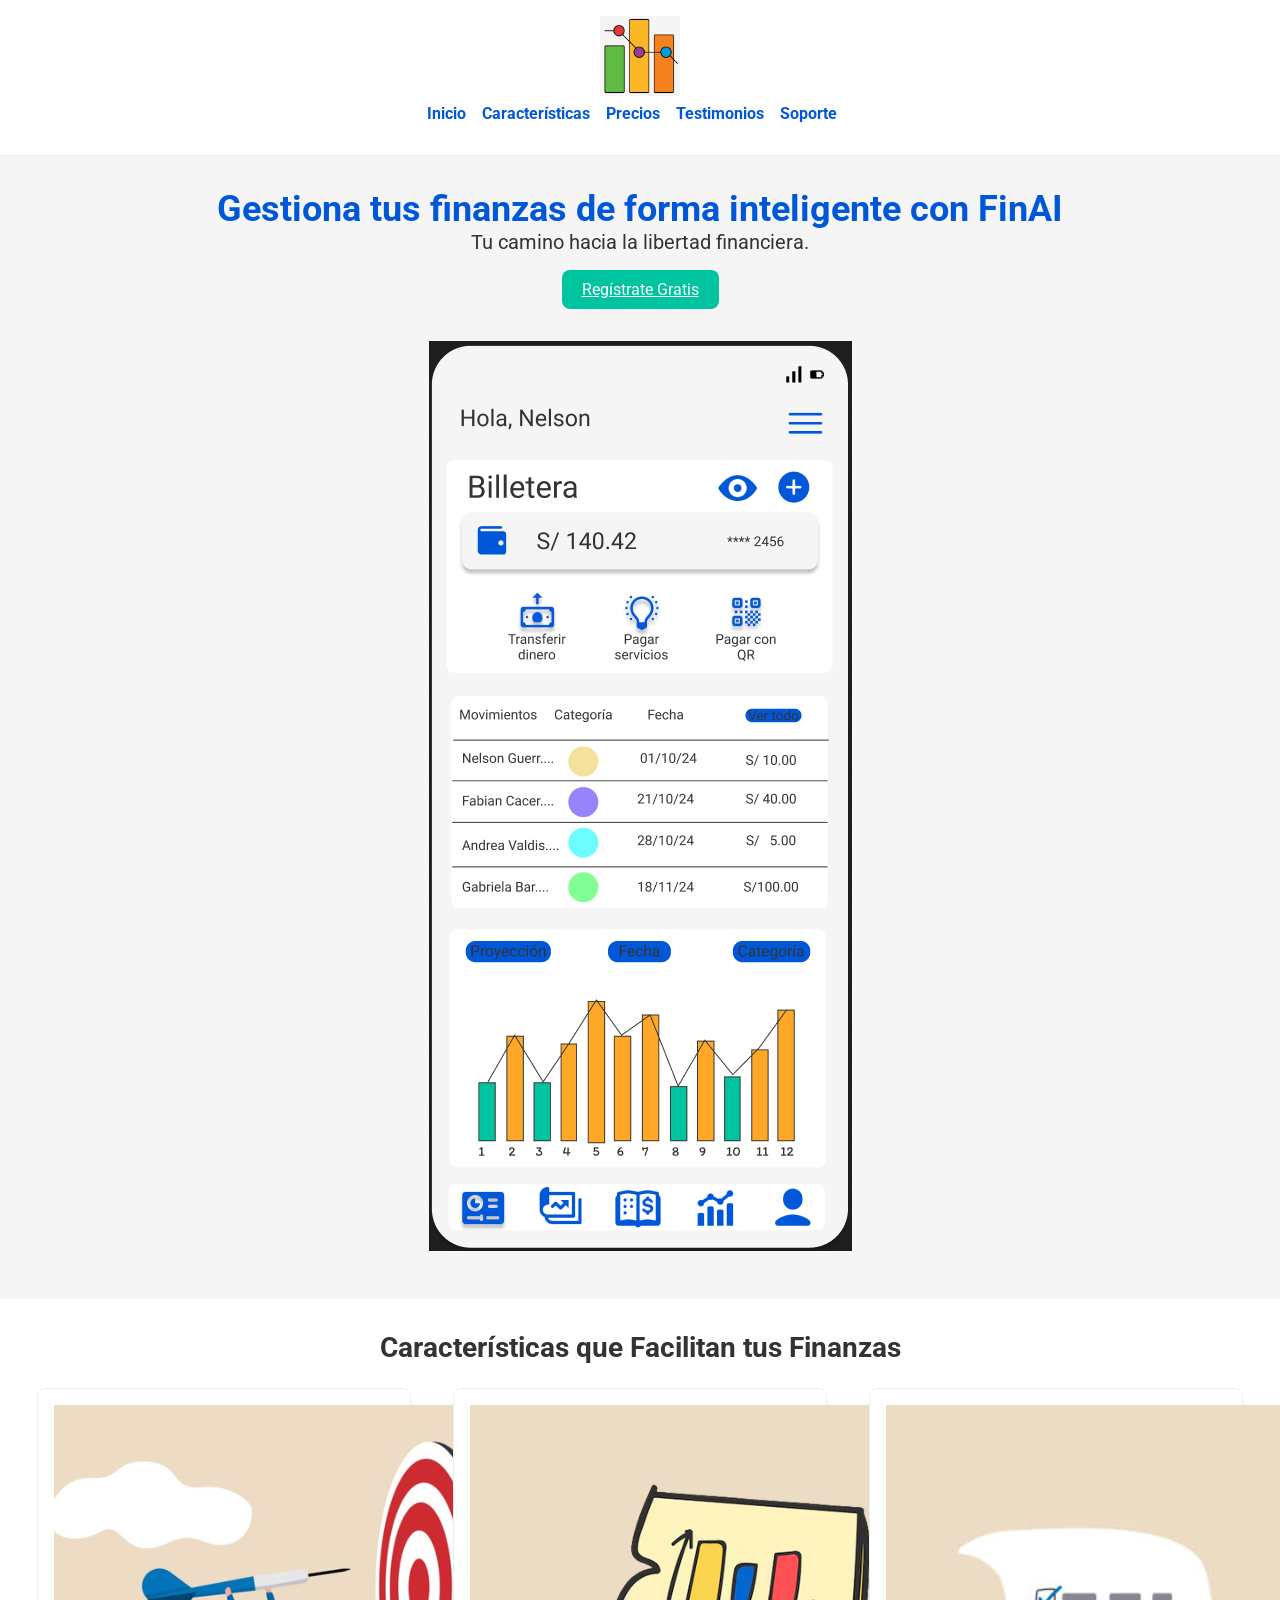
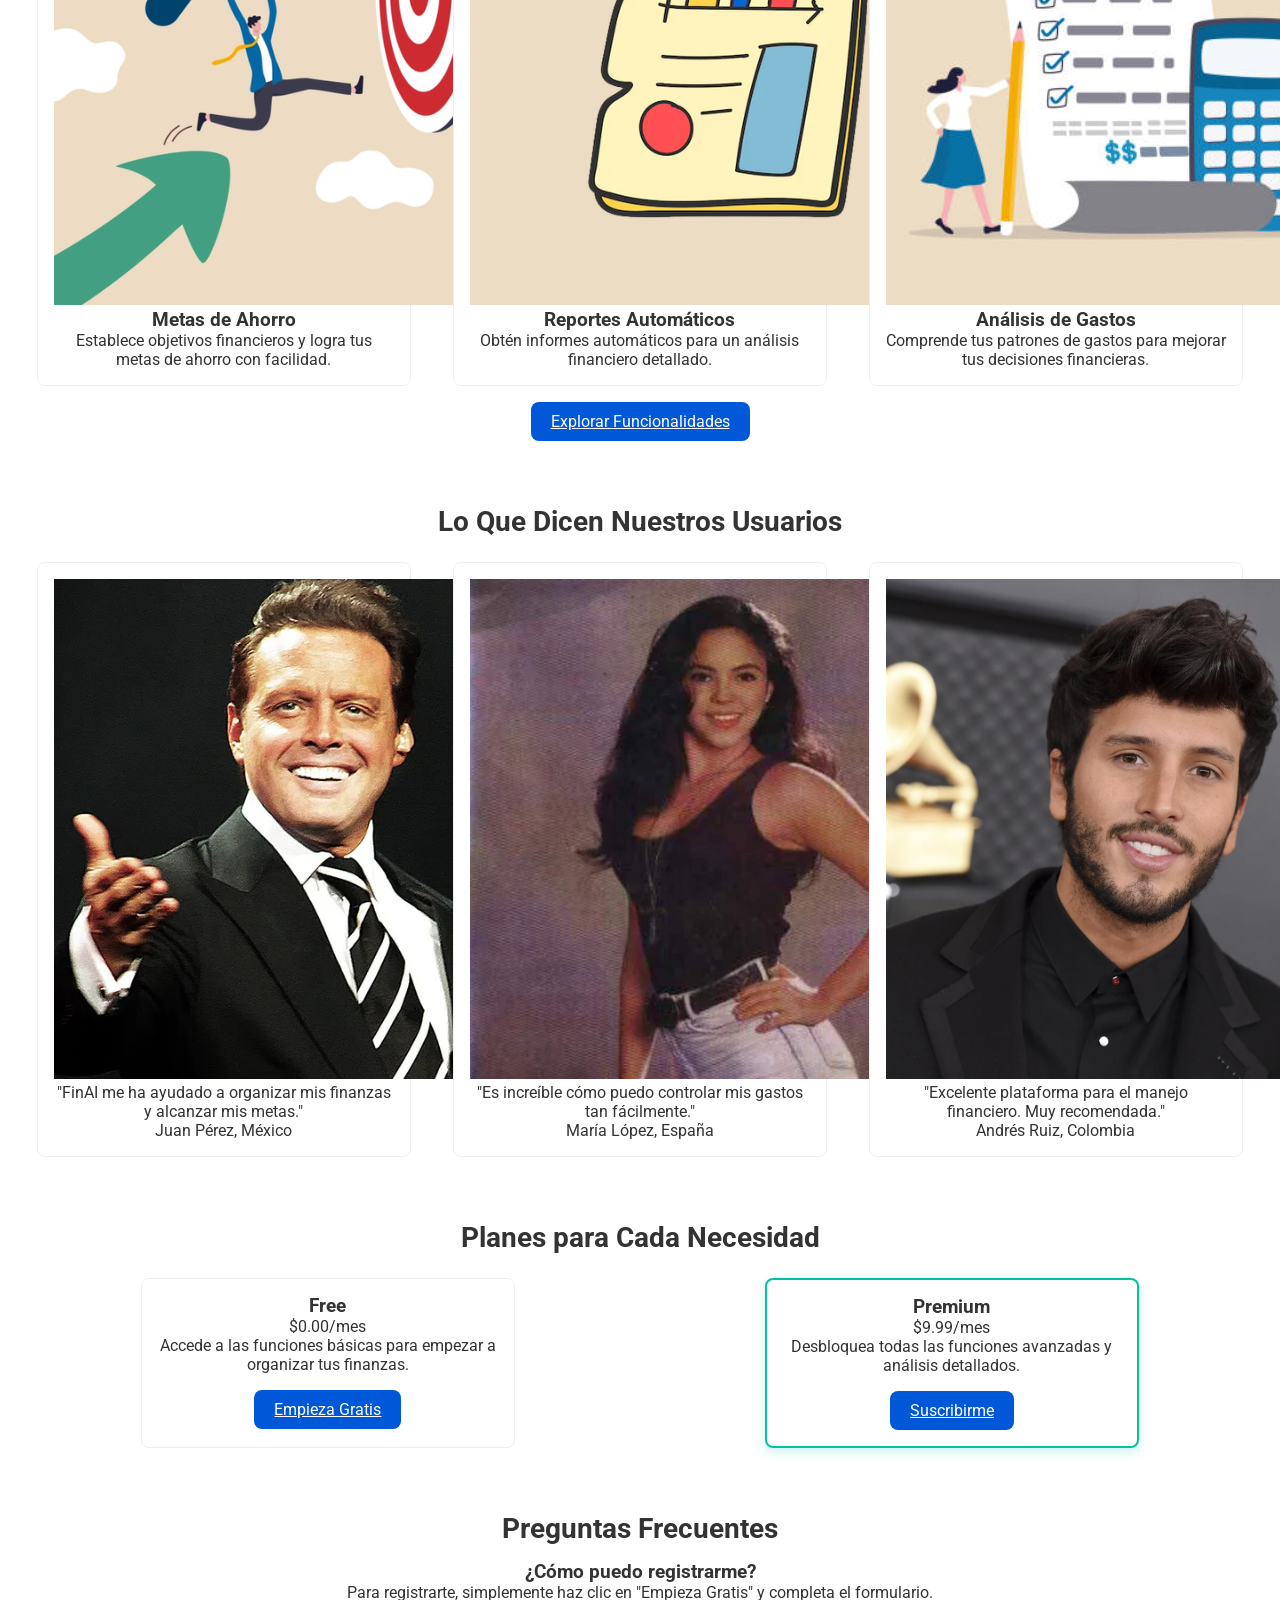
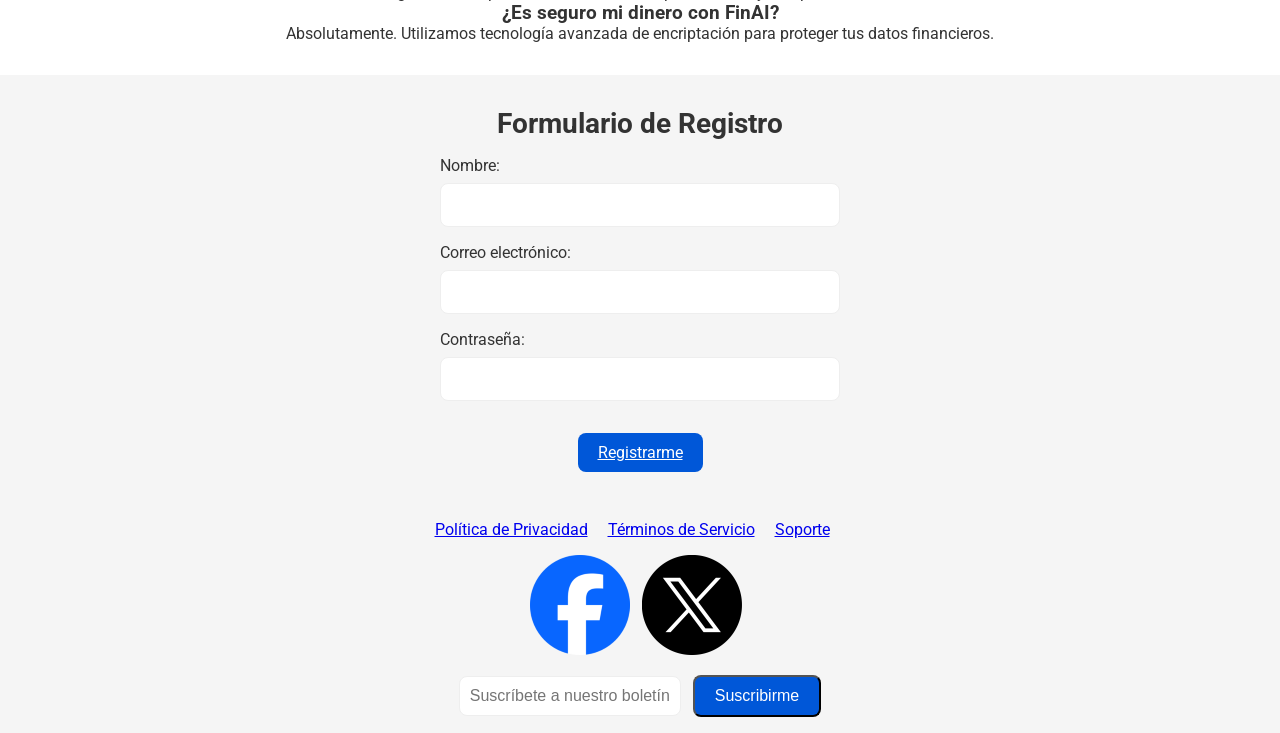
<file: index.html>
<!DOCTYPE html>
<html lang="es">
<head>
    <meta charset="UTF-8">
    <meta name="viewport" content="width=device-width, initial-scale=1.0">
    <title>FinAI - Tu camino hacia la libertad financiera</title>
    <link rel="stylesheet" href="styles.css">
    <link href="https://fonts.googleapis.com/css2?family=Roboto:wght@400;700&display=swap" rel="stylesheet">
</head>
<body>
    <!-- Header -->
    <header>
        <div class="container">
            <img src="Imagenes/logo.png" alt="FinAI Logo" class="logo">
            <nav>
                <ul>
                    <li><a href="#inicio">Inicio</a></li>
                    <li><a href="#caracteristicas">Características</a></li>
                    <li><a href="#precios">Precios</a></li>
                    <li><a href="#testimonios">Testimonios</a></li>
                    <li><a href="#soporte">Soporte</a></li>
                </ul>
            </nav>
        </div>
    </header>

    <!-- Hero Section -->
    <section id="inicio" class="hero">
        <h1>Gestiona tus finanzas de forma inteligente con FinAI</h1>
        <p>Tu camino hacia la libertad financiera.</p>
        <a href="#registro-formulario" class="cta-button secondary">Regístrate Gratis</a>
        <img src="Imagenes/app-preview.png" alt="FinAI App Preview">
    </section>

    <!-- Features Section -->
    <section id="caracteristicas" class="features">
        <h2>Características que Facilitan tus Finanzas</h2>
        <div class="feature-blocks">
            <div class="feature">
                <img src="Imagenes/icon-goals.png" alt="Metas de Ahorro">
                <h3>Metas de Ahorro</h3>
                <p>Establece objetivos financieros y logra tus metas de ahorro con facilidad.</p>
            </div>
            <div class="feature">
                <img src="Imagenes/icon-reports.png" alt="Reportes Automáticos">
                <h3>Reportes Automáticos</h3>
                <p>Obtén informes automáticos para un análisis financiero detallado.</p>
            </div>
            <div class="feature">
                <img src="Imagenes/icon-analysis.png" alt="Análisis de Gastos">
                <h3>Análisis de Gastos</h3>
                <p>Comprende tus patrones de gastos para mejorar tus decisiones financieras.</p>
            </div>
        </div>
        <a href="#" class="cta-button primary">Explorar Funcionalidades</a>
    </section>

    <!-- Testimonials Section -->
    <section id="testimonios" class="testimonials">
        <h2>Lo Que Dicen Nuestros Usuarios</h2>
        <div class="testimonial-cards">
            <div class="testimonial">
                <img src="Imagenes/user1.png" alt="Usuario 1">
                <p>"FinAI me ha ayudado a organizar mis finanzas y alcanzar mis metas."</p>
                <span>Juan Pérez, México</span>
            </div>
            <div class="testimonial">
                <img src="Imagenes/user2.png" alt="Usuario 2">
                <p>"Es increíble cómo puedo controlar mis gastos tan fácilmente."</p>
                <span>María López, España</span>
            </div>
            <div class="testimonial">
                <img src="Imagenes/user3.png" alt="Usuario 3">
                <p>"Excelente plataforma para el manejo financiero. Muy recomendada."</p>
                <span>Andrés Ruiz, Colombia</span>
            </div>
        </div>
    </section>

    <!-- Pricing Section -->
    <section id="precios" class="pricing">
        <h2>Planes para Cada Necesidad</h2>
        <div class="plans">
            <div class="plan">
                <h3>Free</h3>
                <p>$0.00/mes</p>
                <p>Accede a las funciones básicas para empezar a organizar tus finanzas.</p>
                <a href="#" class="cta-button primary">Empieza Gratis</a>
            </div>
            <div class="plan featured">
                <h3>Premium</h3>
                <p>$9.99/mes</p>
                <p>Desbloquea todas las funciones avanzadas y análisis detallados.</p>
                <a href="#" class="cta-button primary">Suscribirme</a>
            </div>
        </div>
    </section>

    <!-- FAQ Section -->
    <section id="soporte" class="faq">
        <h2>Preguntas Frecuentes</h2>
        <div class="faq-item">
            <h3>¿Cómo puedo registrarme?</h3>
            <p>Para registrarte, simplemente haz clic en "Empieza Gratis" y completa el formulario.</p>
        </div>
        <div class="faq-item">
            <h3>¿Es seguro mi dinero con FinAI?</h3>
            <p>Absolutamente. Utilizamos tecnología avanzada de encriptación para proteger tus datos financieros.</p>
        </div>
    </section>

    <!-- Registro Section -->
    <section id="registro-formulario">
        <h2>Formulario de Registro</h2>
        <form>
            <label for="nombre">Nombre:</label>
            <input type="text" id="nombre" name="nombre" required>

            <label for="email">Correo electrónico:</label>
            <input type="email" id="email" name="email" required>

            <label for="contraseña">Contraseña:</label>
            <input type="password" id="contraseña" name="contraseña" required>

            <a href="dashboard.html" class="cta-button primary">Registrarme</a>
        </form>
    </section>

    <!-- Footer -->
    <footer>
        <div class="footer-container">
            <ul>
                <li><a href="#">Política de Privacidad</a></li>
                <li><a href="#">Términos de Servicio</a></li>
                <li><a href="#">Soporte</a></li>
            </ul>
            <div class="social-media">
                <a href="#"><img src="Imagenes/icon-facebook.png" alt="Facebook"></a>
                <a href="#"><img src="Imagenes/icon-twitter.png" alt="Twitter"></a>
            </div>
            <div class="newsletter">
                <input type="email" placeholder="Suscríbete a nuestro boletín">
                <button class="cta-button primary">Suscribirme</button>
            </div>
        </div>
    </footer>

    <script src="script.js"></script>
    
</body>
</html>
</file>
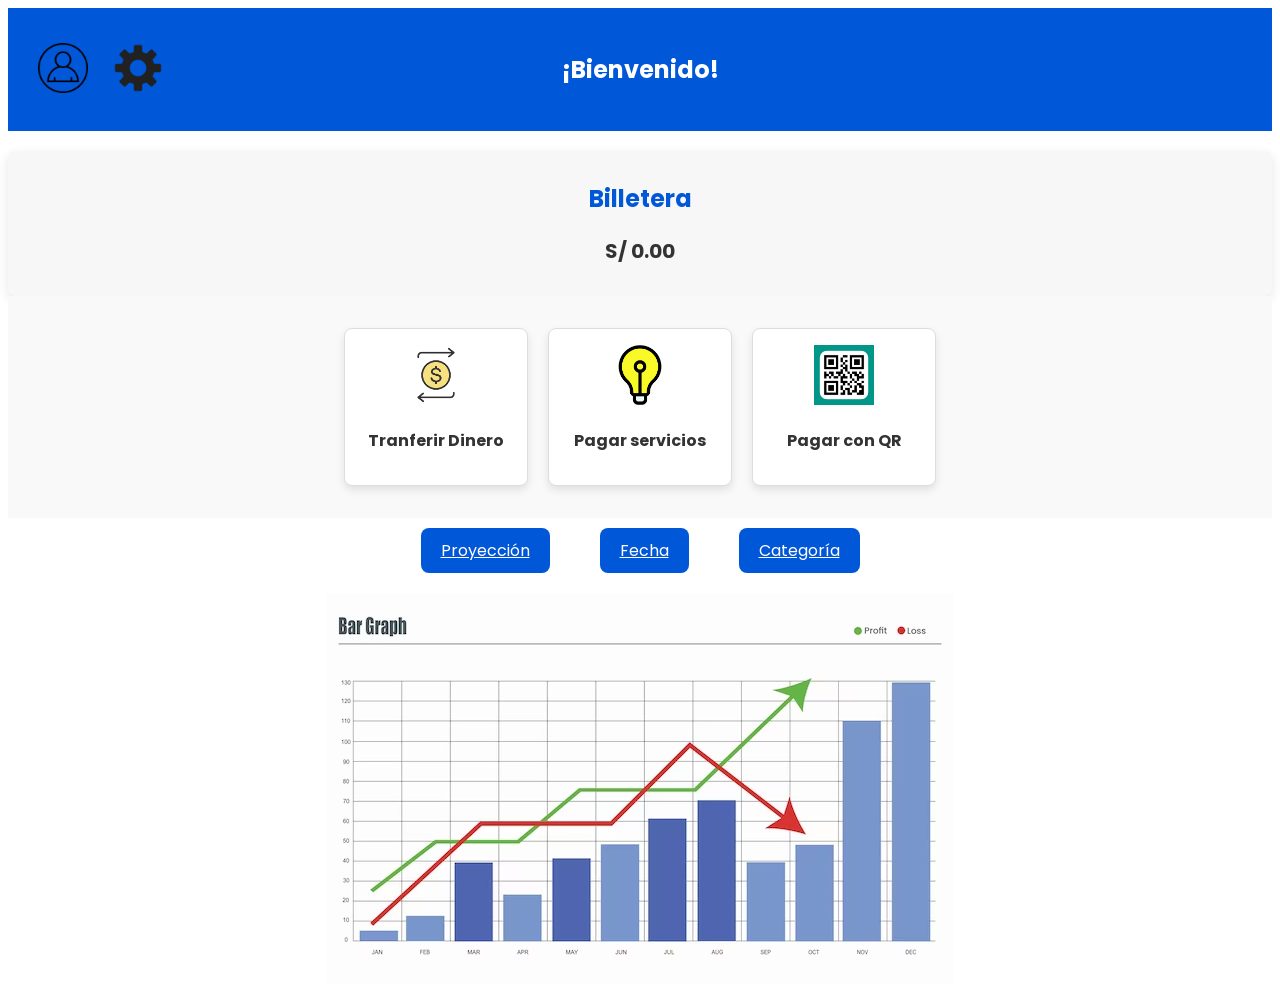
<file: dashboard.html>
<!DOCTYPE html>
<html lang="en">
<head>
    <meta charset="UTF-8">
    <meta name="viewport" content="width=device-width, initial-scale=1.0">
    <title>FinAI - Dashboard</title>
    <link href="https://fonts.googleapis.com/css2?family=Poppins:wght@300;400;700&display=swap" rel="stylesheet">
    <link rel="stylesheet" href="dashboard.css">
</head>
<body>
    
    <div class="Mensaje_Bienvenida">
        <div class="botones-izquierda">
            <button class="btn-imagen">
                <img src="Imagenes/icono1.png" alt="Icono 1">
            </button>
            <button class="btn-imagen">
                <img src="Imagenes/icono2.png" alt="Icono 2">
            </button>
        </div>
        <p>¡Bienvenido!</p>
    </div>
    
    <div class="wallet-info">
        <h2>Billetera</h2>
        <p class="saldo">S/ 0.00</p>
    </div>

    <section id="funciones" class="features">
        <div class="funciones">
            <div class="funcion">
                <img src="Imagenes/transferir.png" alt="Tranferir dinero">
                <h3>Tranferir Dinero</h3>
            </div>
            <div class="funcion">
                <img src="Imagenes/bombilla-luz.png" alt="Pagar servicios">
                <h3>Pagar servicios</h3>
            </div>
            <div class="funcion">
                <img src="Imagenes/qr.png" alt="Pagar con QR">
                <h3>Pagar con QR</h3>
            </div>
        </div>
    </section>

    <div class="contenedor">
        <a href="#" class="boton-dashboard">Proyección</a>
        <a href="#" class="boton-dashboard">Fecha</a>
        <a href="#" class="boton-dashboard">Categoría</a>
    </div>

    <div class="imagen-centro">
        <img src="Imagenes/grafico-barras-presentacion-informes-financieros-grafico-grafico-analisis-datos-estadisticas-comerciales_530733-1403.avif" alt="Gráfico">
    </div>

</body>
</html>
</file>
<file: styles.css>
/* Estilos base */
* {
    box-sizing: border-box;
    margin: 0;
    padding: 0;
}

body {
    font-family: 'Roboto', sans-serif;
    color: #333333;
    background-color: #FFFFFF;
}

/* Header actualizado */
header {
    display: flex;
    flex-direction: column;
    align-items: center;
    padding: 16px 32px;
    background-color: #FFFFFF;
    border-bottom: 1px solid #EEE;
}

header .logo {
    width: 80px;
    margin-bottom: 8px;
}

header nav ul {
    display: flex;
    list-style-type: none;
    justify-content: flex-start;
    width: 100%;
    padding: 0;
    margin-bottom: 16px;
}

header nav ul li {
    margin-right: 16px;
}

header nav ul li a {
    text-decoration: none;
    color: #0057D8;
    font-weight: 700;
}

header .cta-button {
    background-color: #0057D8;
    color: #FFFFFF;
    padding: 10px 20px;
    border-radius: 8px;
    text-decoration: none;
    font-weight: 700;
    margin-top: 8px;
    display: inline-block;
}

header .container {
    display: flex;
    flex-direction: column;
    align-items: center;
    text-align: center;
}

/* Hero Section */
.hero {
    text-align: center;
    padding: 32px 16px;
    background-color: #F5F5F5;
}

.hero .cta-button.secondary {
    background-color: #00C49F;
    color: #FFFFFF;
    padding: 10px 20px;
    font-size: 16px;
    border-radius: 8px;
    display: inline-block;
    text-align: center;
    margin: 0 auto 16px auto;
}

.hero h1 {
    font-size: 36px;
    color: #0057D8;
}

.hero p {
    font-size: 20px;
    color: #333333;
    margin-bottom: 16px;
}

.hero img {
    display: block;
    margin: 16px auto;
    max-width: 100%;
}

/* Features Section */
.features, .testimonials, .pricing, .faq {
    padding: 32px 16px;
    text-align: center;
}

.features h2, .testimonials h2, .pricing h2, .faq h2 {
    font-size: 28px;
    color: #333333;
    margin-bottom: 16px;
}

.feature-blocks, .testimonial-cards, .plans {
    display: flex;
    justify-content: space-around;
    margin-top: 24px;
}

.feature, .testimonial, .plan {
    width: 30%;
    padding: 16px;
    border: 1px solid #EEE;
    border-radius: 8px;
    background-color: #FFFFFF;
}

.cta-button.primary {
    background-color: #0057D8;
    color: #FFFFFF;
    padding: 10px 20px; 
    border-radius: 8px;
    margin-top: 16px;
    display: inline-block;
}

.cta-button.secondary {
    background-color: #00C49F;
}

.plan.featured {
    border: 2px solid #00C49F;
    box-shadow: 0px 4px 12px rgba(0, 196, 159, 0.2);
}

#registro-formulario {
    background-color: #F5F5F5;
    padding: 32px 16px;
    text-align: center;
}

#registro-formulario h2 {
    font-size: 28px;
    color: #333333;
    margin-bottom: 16px;
}

#registro-formulario form {
    display: flex;
    flex-direction: column;
    align-items: center;
    max-width: 400px;
    margin: 0 auto;
}

#registro-formulario label {
    font-size: 16px;
    color: #333333;
    margin-bottom: 8px;
    text-align: left;
    width: 100%;
}

#registro-formulario input {
    width: 100%;
    padding: 12px;
    margin-bottom: 16px;
    border: 1px solid #EEE;
    border-radius: 8px;
    font-size: 16px;
}

#registro-formulario button {
    background-color: #0057D8;
    color: #FFFFFF;
    padding: 12px 20px;
    border-radius: 8px;
    font-size: 16px;
    cursor: pointer;
}

/* Footer */
footer {
    padding: 16px 32px;
    background-color: #F5F5F5;
    text-align: center;
}

footer .footer-container {
    max-width: 1200px;
    margin: 0 auto;
}

footer ul {
    list-style-type: none;
    padding: 0;
}

footer ul li {
    display: inline-block;
    margin-right: 16px;
}

footer .social-media {
    margin-top: 16px;
}

footer .social-media a {
    margin-right: 8px;
}

footer .newsletter input {
    padding: 10px;
    border-radius: 8px;
    border: 1px solid #EEE;
    font-size: 16px;
    margin-right: 8px;
}

footer .newsletter button {
    background-color: #0057D8;
    color: #FFFFFF;
    padding: 10px 20px;
    border-radius: 8px;
    font-size: 16px;
}
</file>
<file: dashboard.css>
body {
    font-family: 'Poppins', sans-serif;
}

.Mensaje_Bienvenida {
    display: flex; 
    align-items: center; 
    justify-content: center; 
    position: relative; 
    background-color: #0057D8; 
    color: white; 
    padding: 20px 0; 
    font-size: 24px; 
    font-weight: 700; 
}

.Mensaje_Bienvenida .botones-izquierda {
    position: absolute; 
    left: 30px; 
    display: flex; 
    gap: 25px; 
}

.btn-imagen {
    background: none; 
    border: none; 
    padding: 0;
    cursor: pointer; 
}

.btn-imagen img {
    width: 50px; 
    height: 50px; 
}

.wallet-info {
    text-align: center; 
    margin-top: 20px; 
    padding: 10px 0;
    background-color: #f7f7f7; 
    border-radius: 8px; 
    box-shadow: 0px 4px 12px rgba(0, 0, 0, 0.1); 
}

.wallet-info h2 {
    font-size: 24px; 
    color: #0057D8; 
    margin-bottom: 8px; 
}

.wallet-info .saldo {
    font-size: 20px; 
    color: #333; 
    font-weight: 700; 
}

.features {
    text-align: center;
    padding: 32px 16px;
    background-color: #f9f9f9;
}

.funciones {
    display: flex;
    justify-content: center; 
    gap: 20px; 
    flex-wrap: wrap; 
}

.funcion {
    text-align: center;
    background-color: #ffffff;
    padding: 16px;
    border: 1px solid #ddd;
    border-radius: 8px;
    width: 150px; 
    box-shadow: 0 4px 8px rgba(0, 0, 0, 0.1);
}

.funcion img {
    max-width: 60px;
    margin-bottom: 8px;
}

.funcion h3 {
    font-size: 16px;
    color: #333;
    margin-top: 8px;
}

.contenedor {
    display: flex;
    margin-top: 10px;
    gap: 50px; 
    align-items: center; 
    justify-content: center; 
}

.boton-dashboard {
    background-color: #0057D8;
    color: #FFFFFF;
    padding: 10px 20px;
    border-radius: 8px;
    text-align: center;
    display: inline-block;
}

.imagen-centro {
    display: flex;
    justify-content: center; 
    align-items: center; 
    height: 100%; 
    margin: 20px 0; 
}

.imagen-centro img {
    max-width: 100%; 
    height: auto; 
}
</file>
